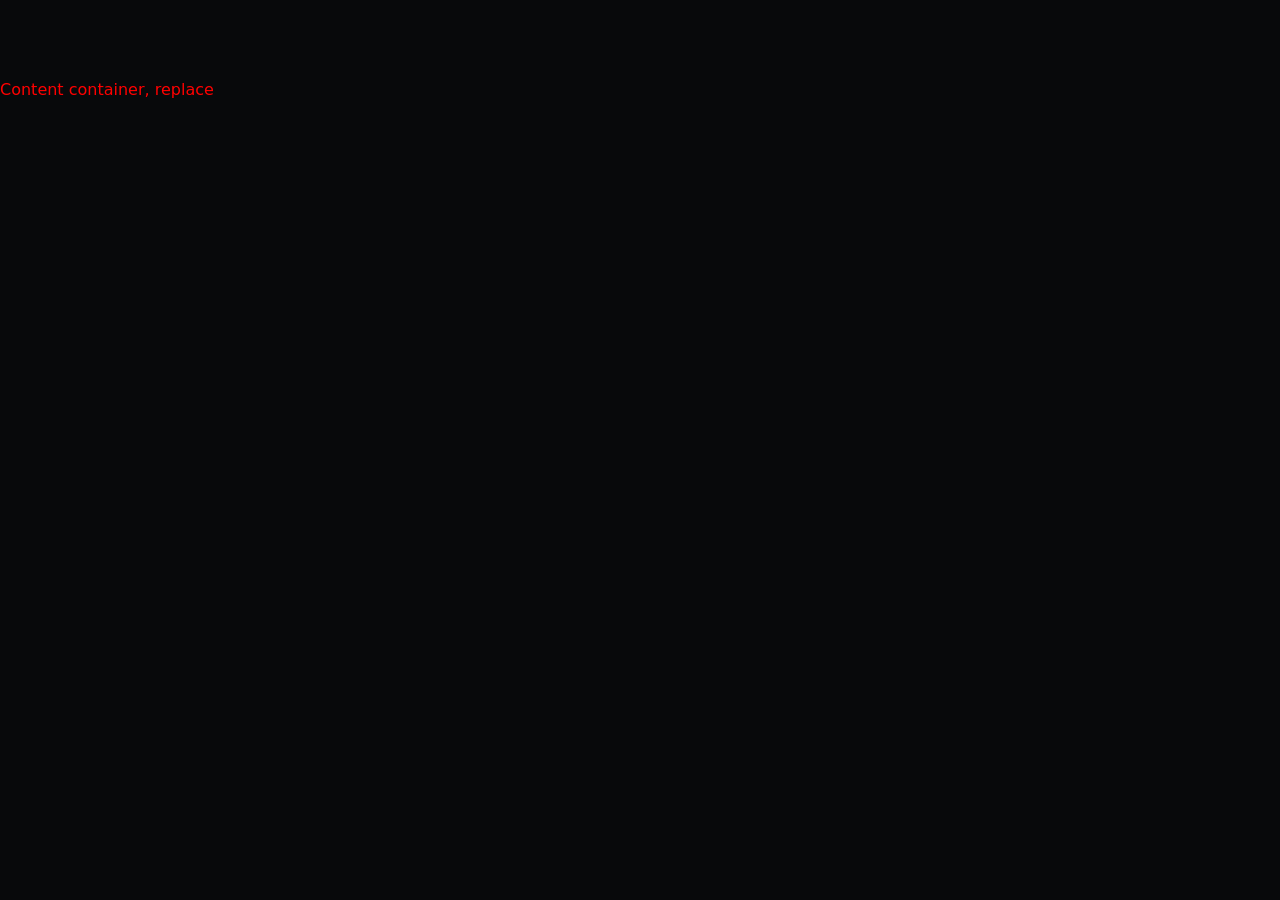
<file: app_frame/app_frame.html>
<!doctype html>
<html lang="en">
<head>
  <meta charset="UTF-8">

  <meta
    name="viewport"
    content="width=device-width,
             initial-scale=1,
             maximum-scale=1,
             user-scalable=no,
             viewport-fit=cover"
  >

  <title>Minibot Template</title>

  <script src="https://telegram.org/js/telegram-web-app.js"></script>

  <link rel="stylesheet" href="app_frame.css">
</head>

<body>

  <main id="app">
    <div id="logContainer" style="color:red;position:absolute;top:5em;">Content container, replace</div>
    <div id="content">
    </div>
  </main>

</body>

<script src="app_frame.js"></script>
</html>
</file>
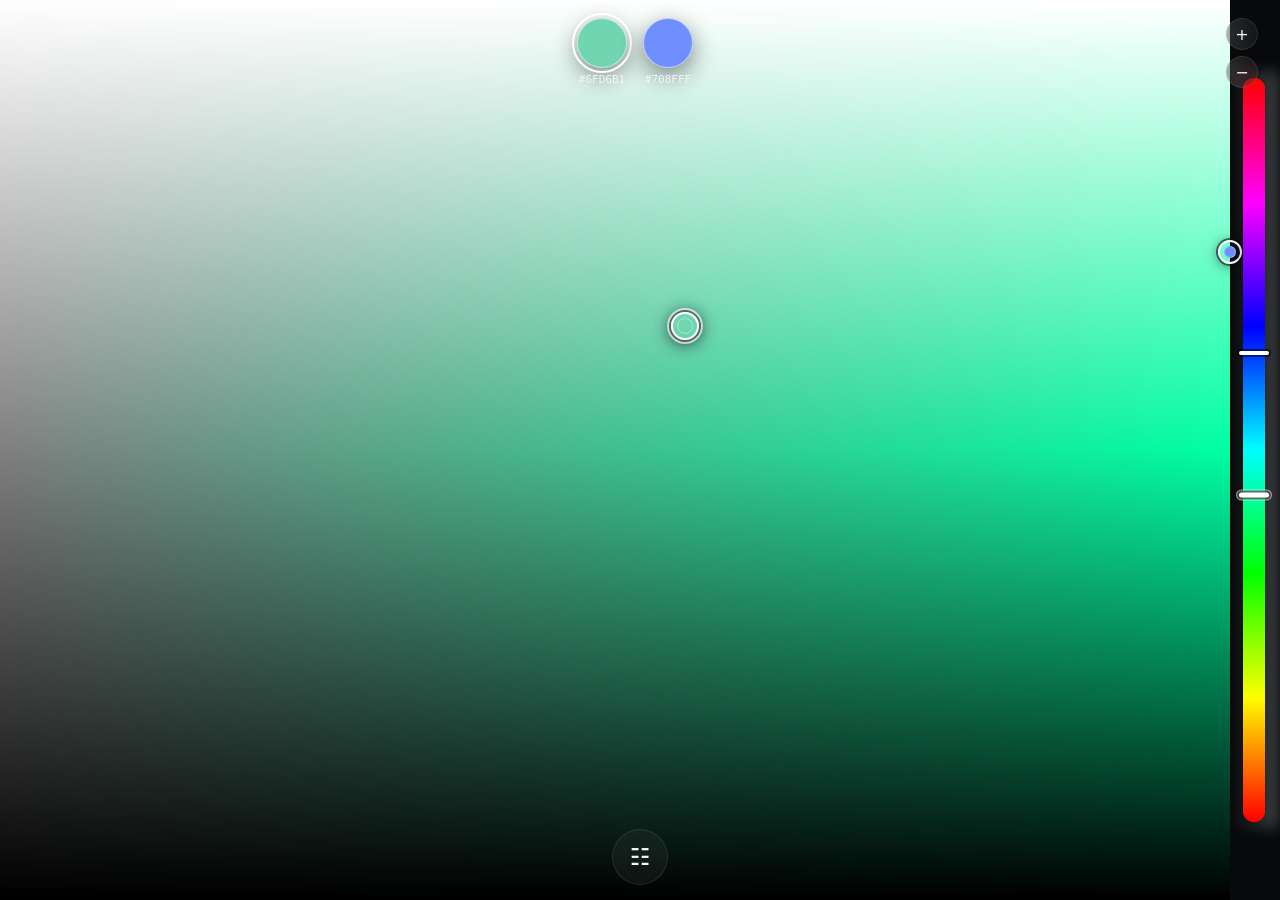
<file: Apps/colors_picker/webapp/app_colorpicker.html>
<!doctype html>
<html lang="en">
<head>
	<meta charset="UTF-8">

	<meta
		name="viewport"
		content="width=device-width,
			 initial-scale=1,
			 maximum-scale=1,
			 user-scalable=no,
			 viewport-fit=cover"
	>

	<title>Picker ~minibot</title>

	<script src="https://telegram.org/js/telegram-web-app.js"></script>

	<link rel="stylesheet" href="app_frame.css">
	<link rel="stylesheet" href="app_colorpicker.css">
</head>

<body>

	<main id="app"><!-- place app from here -->
  <div class="top"><button class="back">‹</button></div>
  <div class="samples" id="samples"></div>
  <div class="canvas-wrap">
    <div class="plane-stack" id="planeStack"></div>
    <div id="markers"></div>
  </div>
  <div class="hue-wrap">
    <div class="strip-stack" id="stripStack"></div>
    <div id="hueMarkers"></div>
  </div>
  <div class="bottom"><button class="details-btn" id="detailsBtn">☷</button></div>

  <section class="details hidden" id="details">
    <div class="detail-head"><span class="detail-title">Color</span><button class="close" id="closeDetails">×</button></div>
    <div class="row"><span class="label">Space</span><select class="select" id="space"></select></div>
    <div class="row"><span class="label">Strip</span><select class="select" id="strip"></select></div>
    <div class="row"><span class="label">Values</span><div class="value-grid" id="values"></div></div>
    <div class="row" style="display:block"><span class="label">Gradient</span><div class="mini-gradient" id="gradient"></div></div>
    <div class="row" style="display:block"><span class="label">Harmony</span><div class="harmony" id="harmony"></div></div>
    <div class="row" style="display:block"><span class="label">Presets</span><div class="presets" id="presets"></div></div>
    <p class="hint">Canonical state: linear RGB. Each sample owns its rendered plane and strip canvas.</p>
  </section> <!-- -->
	</main>
  <div id="logContainer" style="display:none">Log</div>

</body>

<script>
	const botBound = 'colorpicker';
</script>
<script src="app_frame.js"></script>
<script src="app_colorpicker.js"></script>
</html>
</file>
<file: app_frame/app_frame.css>
:root {
  --app-width: 100vw;
  --app-height: 100vh;
  --bg:#08090b;
  --fg:#f4f5f6;
  --muted:#a5aab2;
}

@supports (height: 100dvh) {
  :root {
    --app-height: 100dvh;
  }
}

*,
*::before,
*::after {
  box-sizing: border-box;
}

button,select,input{font:inherit;color:inherit}button{border:0;background:none;cursor:pointer}


html,
body {
  width: 100%;
  height: 100%;
  min-height:100%;

  margin: 0;
  padding: 0;

  overflow: hidden;

  overscroll-behavior: none;

  background: var(--bg);
  color:var(--fg);

  font-family:system-ui,-apple-system,BlinkMacSystemFont,"Segoe UI",sans-serif
}


body {
  position: fixed;

  inset: 0;

  width: var(--app-width);
  height: var(--app-height);

  touch-action: none;

  user-select: none;
  -webkit-user-select: none;

  -webkit-touch-callout: none;
}

#app {
  position: fixed;

  inset: 0;

  width: var(--app-width);
  height: var(--app-height);

  overflow: hidden;

  touch-action: none;
}
</file>
<file: Apps/colors_picker/webapp/app_frame.css>
:root {
	--app-width: 100vw;
	--app-height: 100vh;
	--bg:#08090b;
	--fg:#f4f5f6;
	--muted:#a5aab2;
}

@supports (height: 100dvh) {
	:root {
		--app-height: 100dvh;
	}
}

*,
*::before,
*::after {
	box-sizing: border-box;
}

button,select,input{font:inherit;color:inherit}button{border:0;background:none;cursor:pointer}


html,
body {
	width: 100%;
	height: 100%;
	min-height:100%;

	margin: 0;
	padding: 0;

	overflow: hidden;

	overscroll-behavior: none;

	background: var(--bg);
	color:var(--fg);

	font-family:system-ui,-apple-system,BlinkMacSystemFont,"Segoe UI",sans-serif
}


body {
	position: fixed;

	inset: 0;

	width: var(--app-width);
	height: var(--app-height);

	touch-action: none;

	user-select: none;
	-webkit-user-select: none;

	-webkit-touch-callout: none;
}

#app {
	position: fixed;

	inset: 0;

	width: var(--app-width);
	height: var(--app-height);

	overflow: hidden;

	touch-action: none;
}

#logContainer{
	color:blue;

	position:fixed;
	top:3em;
	left:2em;

	overflow-wrap:anywhere;

	z-order:1000;
}
</file>
<file: Apps/colors_picker/webapp/app_colorpicker.css>
body{display:grid;place-items:center;padding:14px}

.app{position:relative;width:min(100%,430px);height:min(920px,calc(100vh - 28px));min-height:620px;}



.top{position:absolute;z-index:60;top:12px;left:16px;display:flex;justify-content:space-between;pointer-events:none}
.top button{pointer-events:auto}
.back,.more,.details-btn,.close,.add,.remove{display:grid;place-items:center;border:1px solid #ffffff18;background:#ffffff0c;backdrop-filter:blur(14px)}
.back,.more{width:42px;height:42px;border-radius:50%;font-size:23px}

.samples{position:absolute;z-index:62;top:18px;left:68px;right:78px;display:flex;justify-content:center;gap:16px;pointer-events:none}
.sample{position:relative;display:grid;justify-items:center;gap:5px;pointer-events:auto}
.swatch{width:50px;height:50px;border-radius:50%;border:1px solid #ffffff90;box-shadow:0 8px 25px #0007}
.sample.selected .swatch{outline:2px solid #fff;outline-offset:3px}
.hex{font:11px ui-monospace,SFMono-Regular,Menlo,monospace}
.sample-actions{position:absolute;left:calc(100% + 24px);top:0;display:flex;flex-direction:column;gap:6px;pointer-events:auto}
.add,.remove{width:32px;height:32px;border-radius:50%;pointer-events:auto}

.canvas-wrap{position:absolute;inset:0 50px 0 0}
.plane-stack{position:absolute;inset:0;overflow:hidden}
.plane-canvas{position:absolute;inset:0;width:100%;height:100%;display:block;opacity:0;transition:opacity .2s linear}
.plane-canvas.current{opacity:1;z-index:1}
.plane-canvas.transitioning{opacity:1;z-index:2}
#markers{position:absolute;z-index:10;inset:0;pointer-events:none}
.marker{position:absolute;width:24px;height:24px;border:2px solid #fff;border-radius:50%;box-shadow:0 0 0 2px #0008,0 2px 14px #0008;transform:translate(-50%,-50%);pointer-events:auto;cursor:pointer}
.marker.selected{width:28px;height:28px;box-shadow:0 0 0 2px #0008,0 0 0 4px #ffffffaa,0 2px 18px #000}
.marker::after{content:"";position:absolute;inset:4px;border-radius:50%;background:var(--marker-color);box-shadow:inset 0 0 0 1px #ffffff55}

.hue-wrap{position:absolute;z-index:20;top:78px;bottom:78px;right:4px;width:44px;display:flex;align-items:stretch;justify-content:center}
.hue-wrap::before{content:"";position:absolute;top:-6px;bottom:-6px;left:0;right:-2px;background:linear-gradient(90deg,rgba(150,155,160,0),rgba(150,155,160,.16) 38%,rgba(150,155,160,.42) 100%);filter:blur(7px);pointer-events:none}
.strip-stack{position:absolute;inset:0;display:flex;justify-content:center}
.strip-canvas{position:absolute;z-index:1;width:22px;height:100%;border-radius:14px;display:block;opacity:0;transition:opacity .2s linear;box-shadow:inset 0 0 0 1px #ffffff30,0 0 12px #0005}
.strip-canvas.current{opacity:1;z-index:1}
.strip-canvas.transitioning{opacity:1;z-index:2}
#hueMarkers{position:absolute;z-index:5;inset:0;pointer-events:none}
.hue-marker{position:absolute;left:7px;width:30px;height:4px;border-radius:4px;background:#fff;box-shadow:0 0 0 2px #0008;transform:translateY(-50%);pointer-events:auto;cursor:pointer}
.hue-marker.selected{height:5px;box-shadow:0 0 0 2px #0008,0 0 0 3px #ffffff90}

.bottom{position:absolute;z-index:60;bottom:15px;left:15px;right:15px;display:flex;justify-content:center}
.details-btn{width:56px;height:56px;border-radius:50%;font-size:23px}

.details{position:absolute;z-index:70;left:10px;right:10px;bottom:10px;max-height:78%;overflow:auto;padding:16px;border:1px solid #ffffff22;border-radius:24px;background:#111318e8;backdrop-filter:blur(24px);box-shadow:0 15px 50px #0009}
.details.hidden{display:none}
.detail-head{display:flex;align-items:center;justify-content:space-between;margin-bottom:12px}
.detail-title{font-weight:650}.close{width:34px;height:34px;border-radius:50%;font-size:20px}
.row{display:flex;gap:8px;align-items:center;margin:10px 0}.label{font-size:12px;color:var(--muted);min-width:76px}
.select{flex:1;min-width:0;padding:9px;background:#ffffff0b;border:1px solid #ffffff18;border-radius:10px}
.value-grid{display:grid;grid-template-columns:repeat(3,1fr);gap:6px;flex:1}
.value-grid input{width:100%;padding:8px 6px;background:#ffffff0b;border:1px solid #ffffff18;border-radius:9px;font:12px ui-monospace,monospace}
.mini-gradient{height:52px;border-radius:11px;border:1px solid #fff2;margin-top:7px}
.harmony{display:flex;overflow:hidden;border-radius:10px;height:48px;margin-top:7px}.harmony button{flex:1;min-width:40px}
.presets{display:flex;gap:7px;overflow:auto;padding:7px 0}.preset{flex:0 0 34px;width:34px;height:34px;border-radius:50%;border:1px solid #fff5}
.hint{font-size:11px;color:var(--muted);line-height:1.4}
</file>
